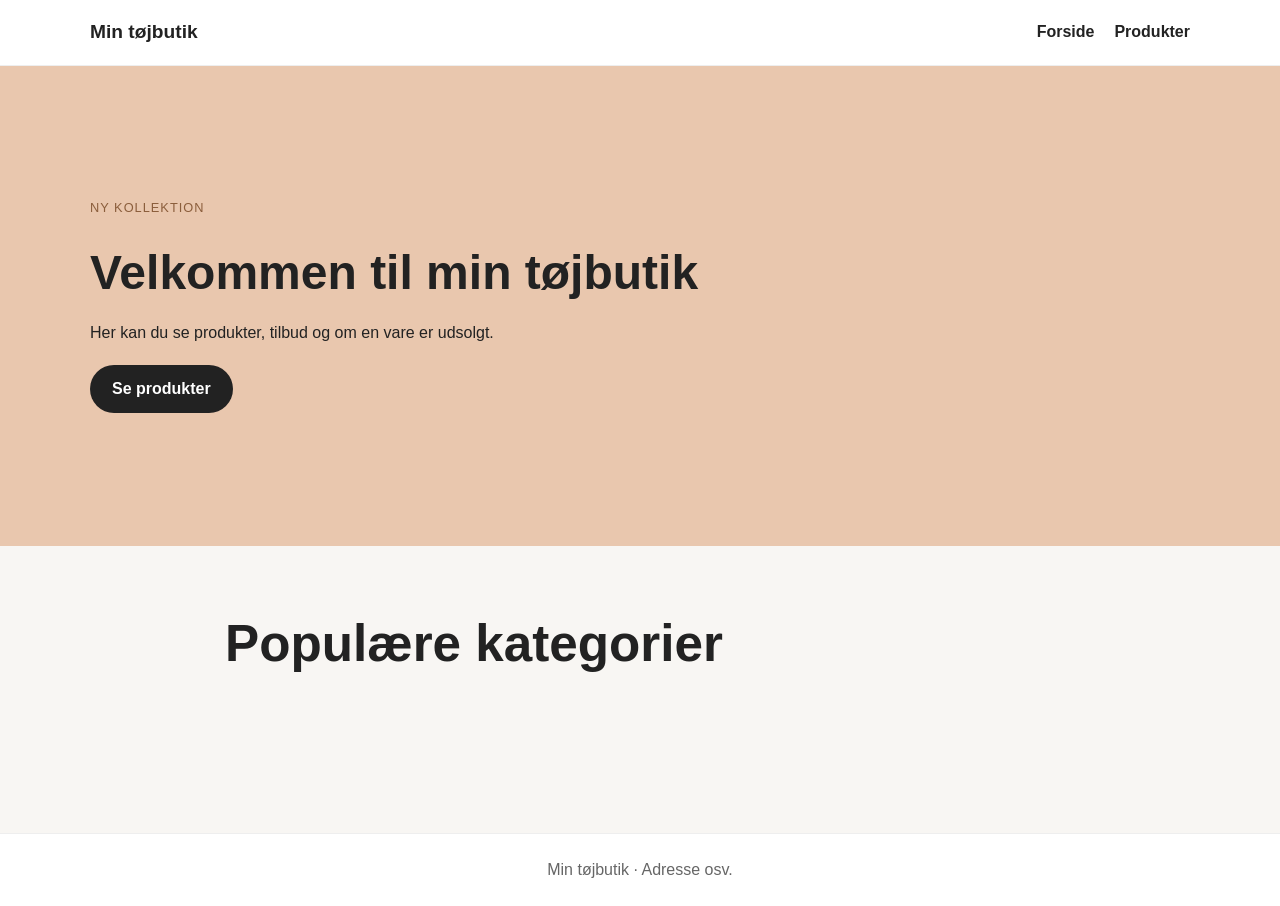
<file: index.html>
<!doctype html>
<html lang="da">

<head>
    <meta charset="UTF-8" />
    <meta name="viewport" content="width=device-width, initial-scale=1.0" />
    <title>Min tøjbutik</title>
    <link rel="stylesheet" href="style.css" />
</head>

<body>
    <header class="site-header">
        <div class="container nav">
            <a class="logo" href="index.html">Min tøjbutik</a>
            <nav>
                <a href="index.html">Forside</a>
                <a href="productlist.html">Produkter</a>
            </nav>
        </div>
    </header>

    <main>
        <section class="hero">
            <div class="container hero-content">
                <div>
                    <p class="small-text">Ny kollektion</p>
                    <h1>Velkommen til min tøjbutik</h1>
                    <p>
                        Her kan du se produkter, tilbud og om en vare er udsolgt.
                    </p>
                    <a class="btn" href="productlist.html">Se produkter</a>
                </div>
            </div>
        </section>

        <section class="container intro-section">
            <h2>Populære kategorier</h2>
            <div id="categoryList" class="category-grid"></div>
        </section>
    </main>

    <footer class="site-footer">
        <div class="container">
            <p>Min tøjbutik · Adresse osv.</p>
        </div>
    </footer>

    <script src="index.js"></script>
</body>

</html>
</file>
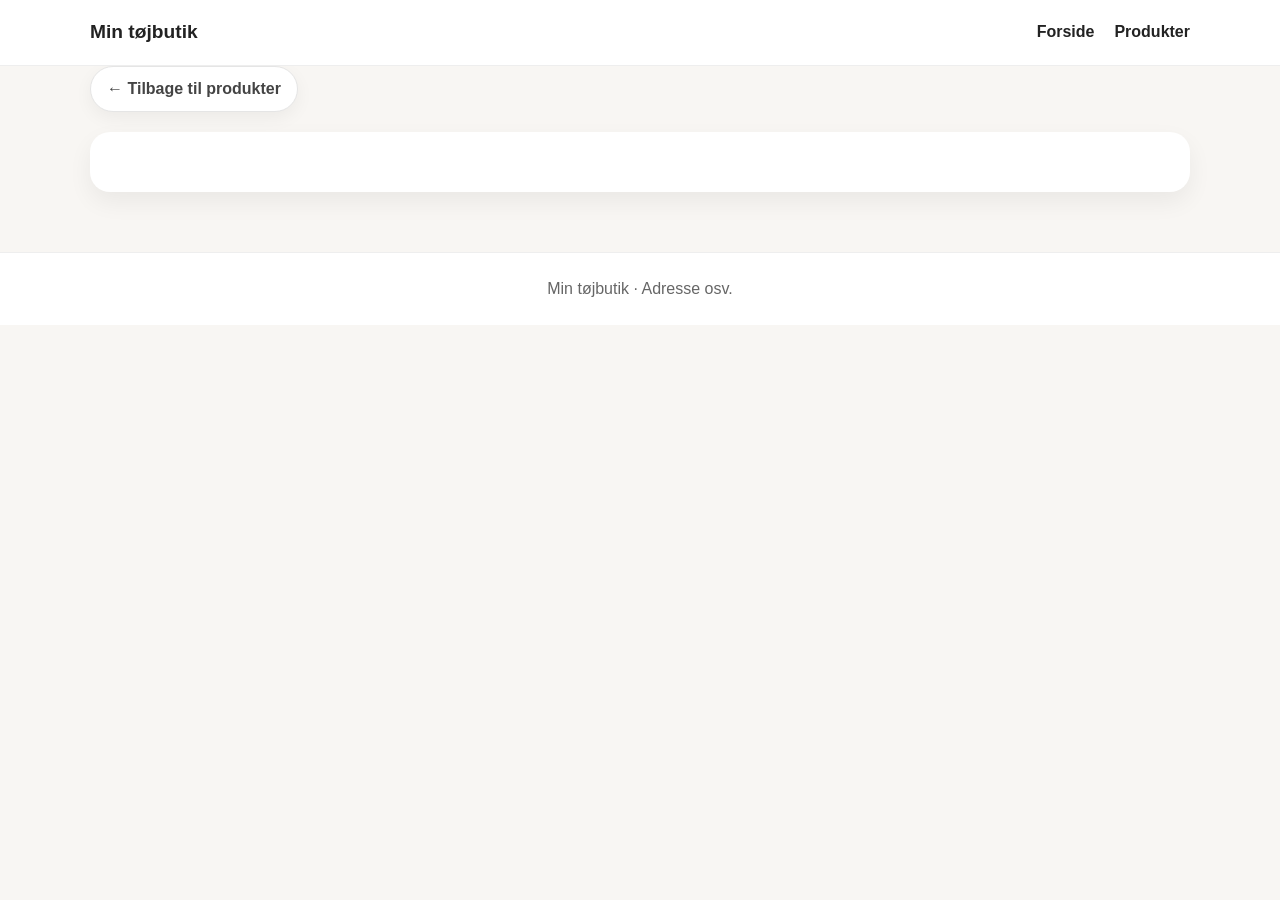
<file: productdetail.html>
<!doctype html>
<html lang="da">

<head>
    <meta charset="UTF-8" />
    <meta name="viewport" content="width=device-width, initial-scale=1.0" />
    <title>Produktdetalje</title>
    <link rel="stylesheet" href="style.css" />
</head>

<body>
    <header class="site-header">
        <div class="container nav">
            <a class="logo" href="index.html">Min tøjbutik</a>
            <nav>
                <a href="index.html">Forside</a>
                <a href="productlist.html">Produkter</a>
            </nav>
        </div>
    </header>

    <main class="container page-content">
        <a class="back-link" href="productlist.html">← Tilbage til produkter</a>

        <section id="productDetail" class="detail-card"></section>
    </main>

    <footer class="site-footer">
        <div class="container">
            <p>Min tøjbutik · Adresse osv.</p>
        </div>
    </footer>

    <script src="productdetail.js"></script>
</body>

</html>
</file>
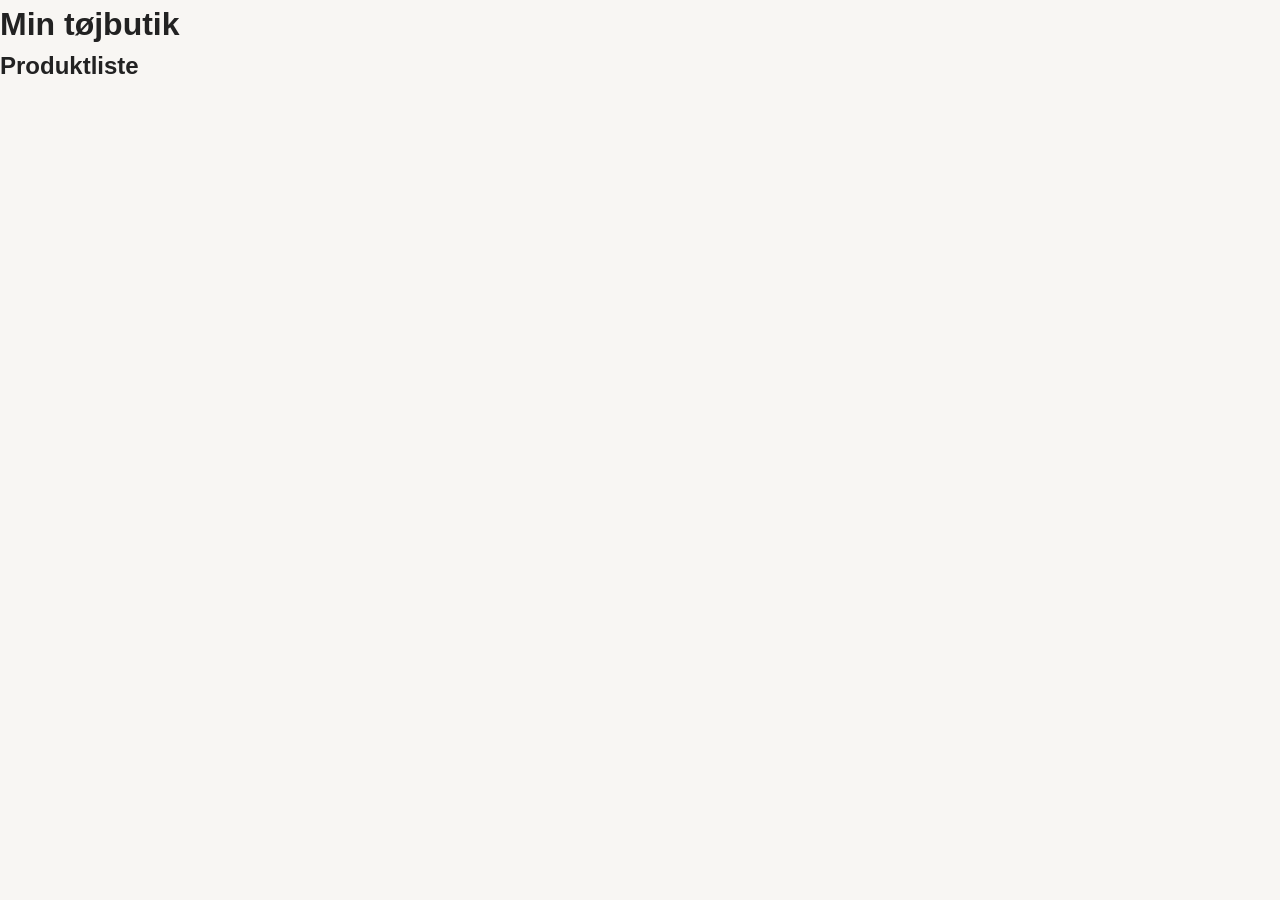
<file: productlist.html>
<!DOCTYPE html>
<html lang="da">

<head>
    <meta charset="UTF-8">
    <meta name="viewport" content="width=device-width, initial-scale=1.0">
    <link rel="stylesheet" href="style.css">
    <title>Objekter</title>
</head>

<body>
    <h1>Min tøjbutik</h1>
    <h2>Produktliste</h2>
    <section class="produktliste"></section>

    <script src="script.js"></script>

</body>

</html>
</file>
<file: style.css>
* {
  box-sizing: border-box;
  margin: 0;
  padding: 0;
}

body {
  font-family: Arial, sans-serif;
  background-color: #f8f6f3;
  color: #222;
  line-height: 1.5;
}

img {
  width: 100%;
  display: block;
}

a {
  text-decoration: none;
  color: inherit;
}

.container {
  width: min(1100px, 90%);
  margin: 0 auto;
}

/* HEADER */

.site-header {
  background: white;
  border-bottom: 1px solid #eee;
  position: sticky;
  top: 0;
  z-index: 10;
}

.nav {
  display: flex;
  justify-content: space-between;
  align-items: center;
  padding: 18px 0;
}

.nav nav {
  display: flex;
  gap: 20px;
}

.nav nav a {
  font-weight: 600;
}

.logo {
  font-size: 1.2rem;
  font-weight: 700;
}

/* HERO */

.hero {
  background: #e9c7ae;
  padding: 90px 0;
}

.hero-content {
  display: flex;
  align-items: center;
  min-height: 300px;
}

.hero h1 {
  font-size: 3rem;
  margin-bottom: 12px;
}

.hero p {
  max-width: 500px;
  margin-bottom: 20px;
}

.small-text {
  text-transform: uppercase;
  letter-spacing: 1px;
  font-size: 0.8rem;
  color: #8b5e3c;
  margin-bottom: 10px;
}

.btn {
  display: inline-block;
  background: #222;
  color: white;
  padding: 12px 22px;
  border-radius: 999px;
  font-weight: 600;
}

/* KATEGORIER */

.intro-section {
  padding: 60px 0;
}

.intro-section h2 {
  max-width: 830px;
  margin: 0 auto 30px;
  font-size: 3.2rem;
  text-align: left;
}

.category-grid {
  display: grid;
  grid-template-columns: repeat(3, 260px);
  gap: 25px;
  justify-content: center;
}

.category-card {
  background: white;
  padding: 35px 20px;
  border-radius: 20px;
  text-align: center;
  font-weight: 700;
  font-size: 1.2rem;
  box-shadow: 0 10px 25px rgba(0, 0, 0, 0.06);
  transition: 0.2s;
}

.category-card:hover {
  transform: translateY(-4px);
}

/* PRODUKTLISTE */

.page-top {
  display: flex;
  flex-direction: column;
  align-items: flex-start;
  margin-bottom: 30px;
  gap: 10px;
  margin-top: 20px;
}

.page-top h1 {
  font-size: 2.4rem;
}

.back-link {
  display: inline-flex;
  align-items: center;
  gap: 8px;

  background: white;
  padding: 10px 16px;
  border-radius: 999px;

  font-weight: 600;
  color: #444;

  border: 1px solid #e5e5e5;
  box-shadow: 0 6px 18px rgba(0, 0, 0, 0.05);

  transition: 0.2s;
}

.back-link:hover {
  transform: translateY(-2px);
  background: #fdfdfd;
}

.product-grid {
  display: grid;
  grid-template-columns: repeat(auto-fit, minmax(240px, 1fr));
  gap: 24px;

  /* gør kortene lige høje */
  align-items: stretch;
}

/* PRODUKTKORT */

.card {
  background: white;
  border-radius: 18px;
  padding: 16px;
  box-shadow: 0 10px 24px rgba(0, 0, 0, 0.06);

  display: flex;
  flex-direction: column;

  height: 100%;
}

/* Alle billeder får samme højde */

.card > img {
  width: 100%;
  height: 300px;

  object-fit: contain;

  border-radius: 12px;
}

/* Teksten i kortet */

.card-text {
  padding-top: 14px;

  display: flex;
  flex-direction: column;

  flex: 1;
}

/* BADGES */

.badge-area {
  min-height: 48px;
  display: flex;
  align-items: flex-start;
}

.badge {
  display: inline-block;
  width: fit-content;

  padding: 6px 10px;

  border-radius: 999px;

  font-size: 0.8rem;
  font-weight: 700;

  margin-bottom: 10px;
  margin-right: 8px;
}

.badge.sale {
  background: #ffe2e2;
  color: #b03a2e;
}

.badge.soldout {
  background: #222;
  color: white;
}

/* BRAND */

.brand {
  color: #888;
  font-size: 0.95rem;

  margin-bottom: 4px;
}

/* PRODUKTNAVN */

.product-name {
  font-size: 1.1rem;

  margin-bottom: 12px;

  /* reserverer plads til 2 linjer */
  min-height: 53px;
}

/* PRIS */

.price {
  font-weight: bold;
  font-size: 1.1rem;

  /* skubber prisen ned */
  margin-top: auto;
}

.price-row {
  font-weight: bold;
  font-size: 1.1rem;

  /* gør at alle priser står nederst */
  margin-top: auto;

  min-height: 28px;
}

.old-price {
  text-decoration: line-through;
  color: #888;

  margin-right: 8px;
}

.sale-price {
  font-weight: bold;
  color: #b03a2e;
}

/* UDSOLGT */

.soldout-card img {
  opacity: 0.45;
}

/* PRODUKT DETALJESIDE */

.detail-card {
  display: grid;
  grid-template-columns: 1fr 1fr;

  gap: 40px;

  background: white;

  padding: 30px;

  border-radius: 20px;

  box-shadow: 0 10px 24px rgba(0, 0, 0, 0.06);

  margin-top: 20px;
}

.detail-info h1 {
  margin-bottom: 10px;
  font-size: 2rem;
}

.detail-info .brand {
  margin-bottom: 10px;
}

.detail-info .description {
  margin: 20px 0;
  color: #555;
}

/* FOOTER */

.site-footer {
  border-top: 1px solid #eee;

  background: white;

  padding: 24px 0;

  margin-top: 60px;

  text-align: center;

  color: #666;
}

/* MOBIL */

@media (max-width: 768px) {
  .hero h1 {
    font-size: 2.2rem;
  }

  .page-top {
    flex-direction: column;
    align-items: flex-start;
  }

  .detail-card {
    grid-template-columns: 1fr;
  }

  .category-grid {
    grid-template-columns: 1fr;
  }

  .product-grid {
    grid-template-columns: repeat(2, 1fr);
    gap: 14px;
  }

  .card > img {
    height: 220px;
  }

  .product-name {
    font-size: 1rem;
  }
}
</file>
